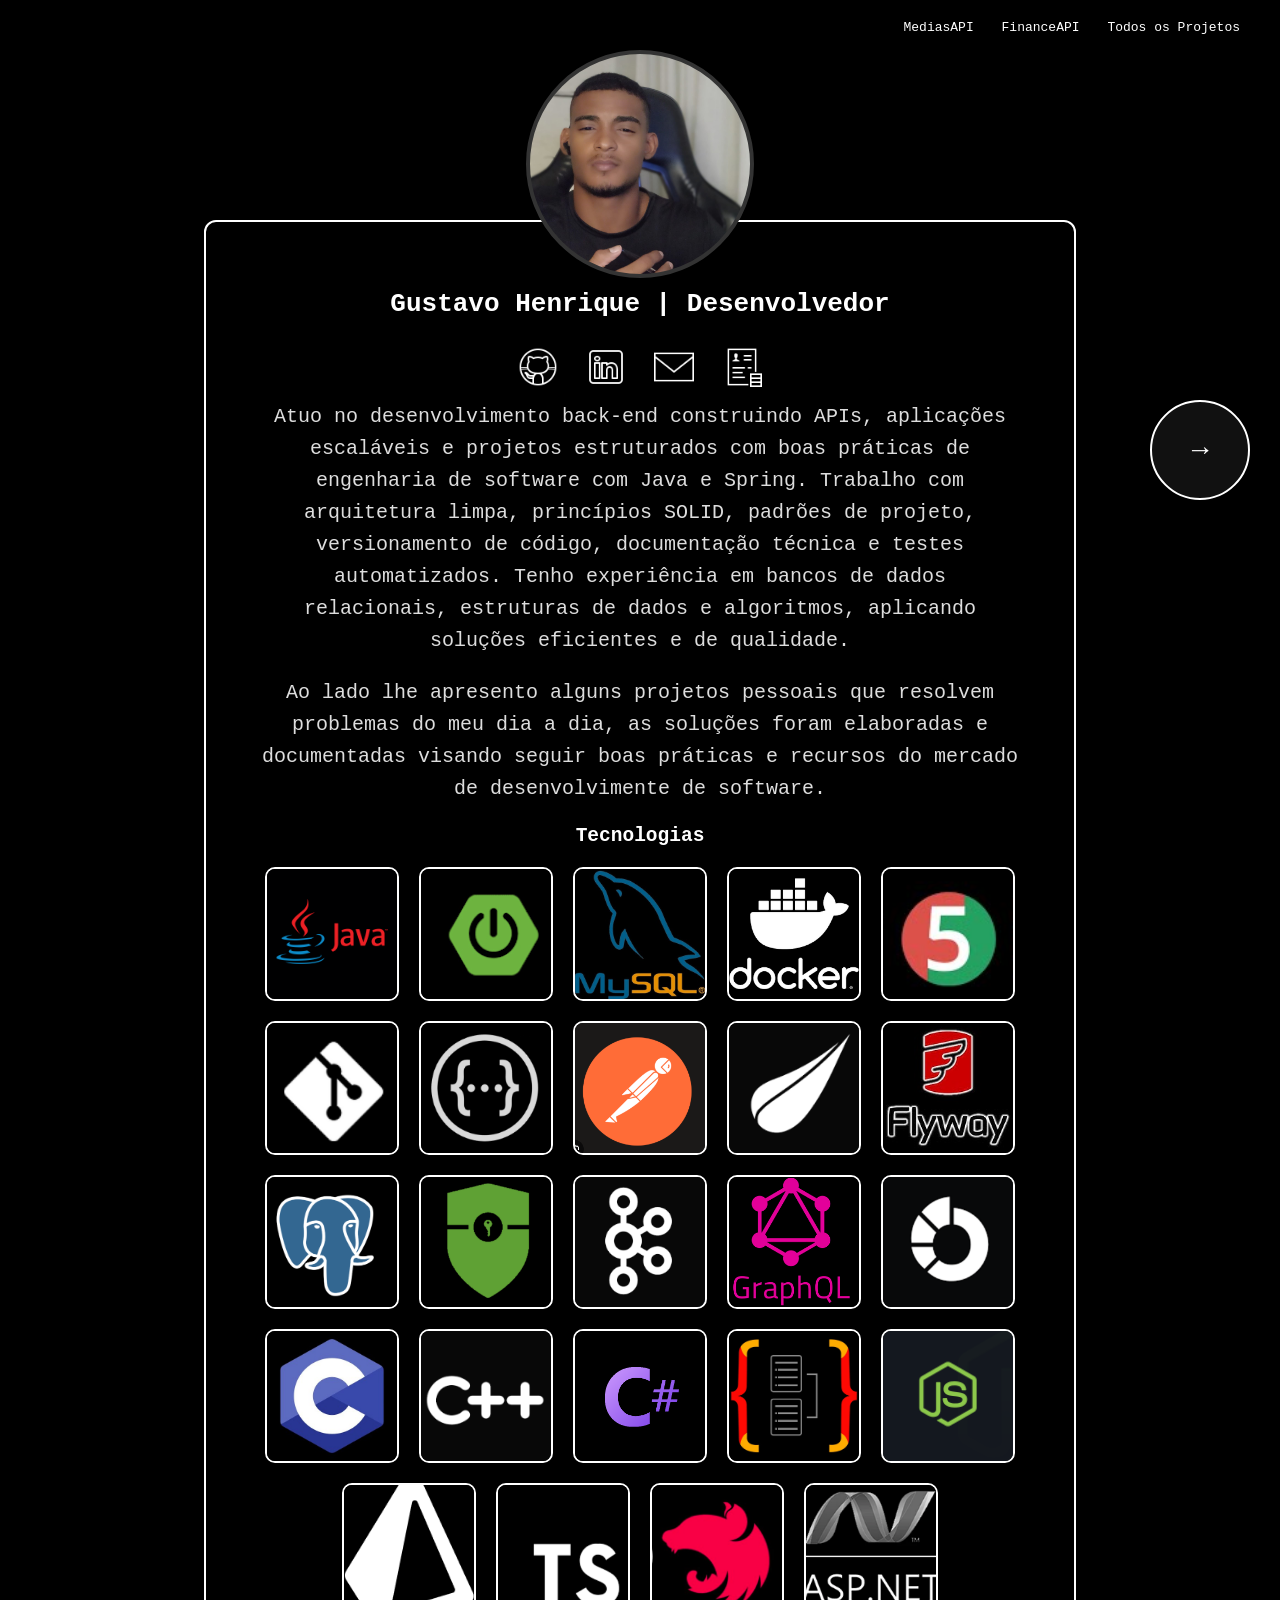
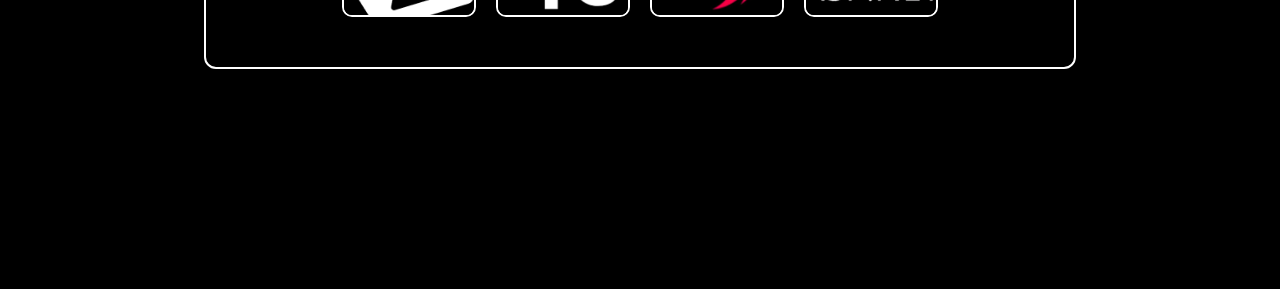
<file: index.html>
<!DOCTYPE html>
<html lang="pt-BR">
<head>
  <meta charset="UTF-8" />
  <title>Portfólio | Gustavo Henrique</title>
  <link rel="stylesheet" href="assets/css/style.css" />
</head>
<body class="tela-apresentacao">


  <nav class="top-nav">
    <a href="medias.html">MediasAPI</a>
    <a href="finance.html">FinanceAPI</a>
    <a href="outros.html">Todos os Projetos</a>
  </nav>

  <main class="hero">
    <div class="profile-pic"></div>
    <h1>Gustavo Henrique | Desenvolvedor</h1>
    

    <div class="socials">
      <a href="https://github.com/GustavoDaMassa"><img src="assets/images/icons/githubicon.png" alt="GitHub"></a>
      <a href="https://www.linkedin.com/in/gustavohpereiradev/"><img src="assets/images/icons/linkedinicon.png" alt="LinkedIn"></a>
      <a href="mailto:gustavo.pereira@discente.ufg.br"><img src="assets/images/icons/emailicon.png" alt="E-mail"></a>
      <a href="assets/images/CurriculoGustavoDev.pdf" download><img src="assets/images/icons/curriculoicon.png" alt="Curriculo"></a>
    </div>

<p class="tech-text">Atuo no desenvolvimento back-end construindo APIs, aplicações escaláveis e projetos estruturados com boas práticas de engenharia de software com Java e Spring. Trabalho com arquitetura limpa, princípios SOLID, padrões de projeto, versionamento de código, documentação técnica e testes automatizados. Tenho experiência em bancos de dados relacionais, estruturas de dados e algoritmos, aplicando soluções eficientes e de qualidade.</p>

<p class="tech-text">Ao lado lhe apresento alguns projetos pessoais que resolvem problemas do meu dia a dia, as soluções foram elaboradas e documentadas visando seguir boas práticas e recursos do mercado de desenvolvimente de software.</p>


  <h2>Tecnologias</h2>
  <div class="tech-stack">
    <div class="tech-item">
      <img src="assets/images/icons/java.png" alt="Java">
    </div>
    <div class="tech-item">
      <img src="assets/images/icons/springboot.png" alt="Spring">
    </div>
    <div class="tech-item">
      <img src="assets/images/icons/mysql.jpg" alt="Mysql">
    </div>
    <div class="tech-item">
      <img src="assets/images/icons/docker.png" alt="Docker">
    </div>
    <div class="tech-item">
      <img src="assets/images/icons/junit.png" alt="junit5">
    </div>
    <div class="tech-item">
      <img src="assets/images/icons/git.png" alt="Git">
    </div>
    <div class="tech-item">
      <img src="assets/images/icons/swagger.png" alt="swagger">
    </div>
    <div class="tech-item">
      <img src="assets/images/icons/postman.png" alt="Postman">
    </div>
    <div class="tech-item">
      <img src="assets/images/icons/thymeleaf.png" alt="thymeleaf">
    </div>
    <div class="tech-item">
      <img src="assets/images/icons/flyway.png" alt="flyway">
    </div>
    <div class="tech-item">
      <img src="assets/images/icons/postgres.png" alt="PostgreSQL">
    </div>
    <div class="tech-item">
      <img src="assets/images/icons/security.png" alt="Spring Security">
    </div>
    <div class="tech-item">
      <img src="assets/images/icons/kafka.png" alt="Kafka">
    </div>
    <div class="tech-item">
      <img src="assets/images/icons/graphql.png" alt="GraphQL">
    </div>
    <div class="tech-item">
      <img src="assets/images/icons/openfinance.png" alt="Open Finance">
    </div>
    <div class="tech-item">
      <img src="assets/images/icons/C.png" alt="C">
    </div>
    <div class="tech-item">
      <img src="assets/images/icons/C++.png" alt="C++">
    </div>
     <div class="tech-item">
      <img src="assets/images/icons/csharp.png" alt="C#">
    </div>
     <div class="tech-item">
      <img src="assets/images/icons/TypeORM.png" alt="TypeORM">
    </div>
     <div class="tech-item">
      <img src="assets/images/icons/node.png" alt="Node.js">
    </div>
    <div class="tech-item">
      <img src="assets/images/icons/prisma.png" alt="Prisma">
    </div>
      <div class="tech-item">
        <img src="assets/images/icons/typescript.png" alt="TypeScript">
      </div>
      <div class="tech-item">
        <img src="assets/images/icons/nestjs.png" alt="NestJS">
      </div>
      <div class="tech-item">
        <img src="assets/images/icons/aspnetcore.png" alt="ASP.NET core">
      </div>
      

  </div>
    <button class="nav-arrow right" onclick="location.href='medias.html'">→</button>
  </main>

  <script src="assets/js/main.js"></script>
</body>
</html>
</file>
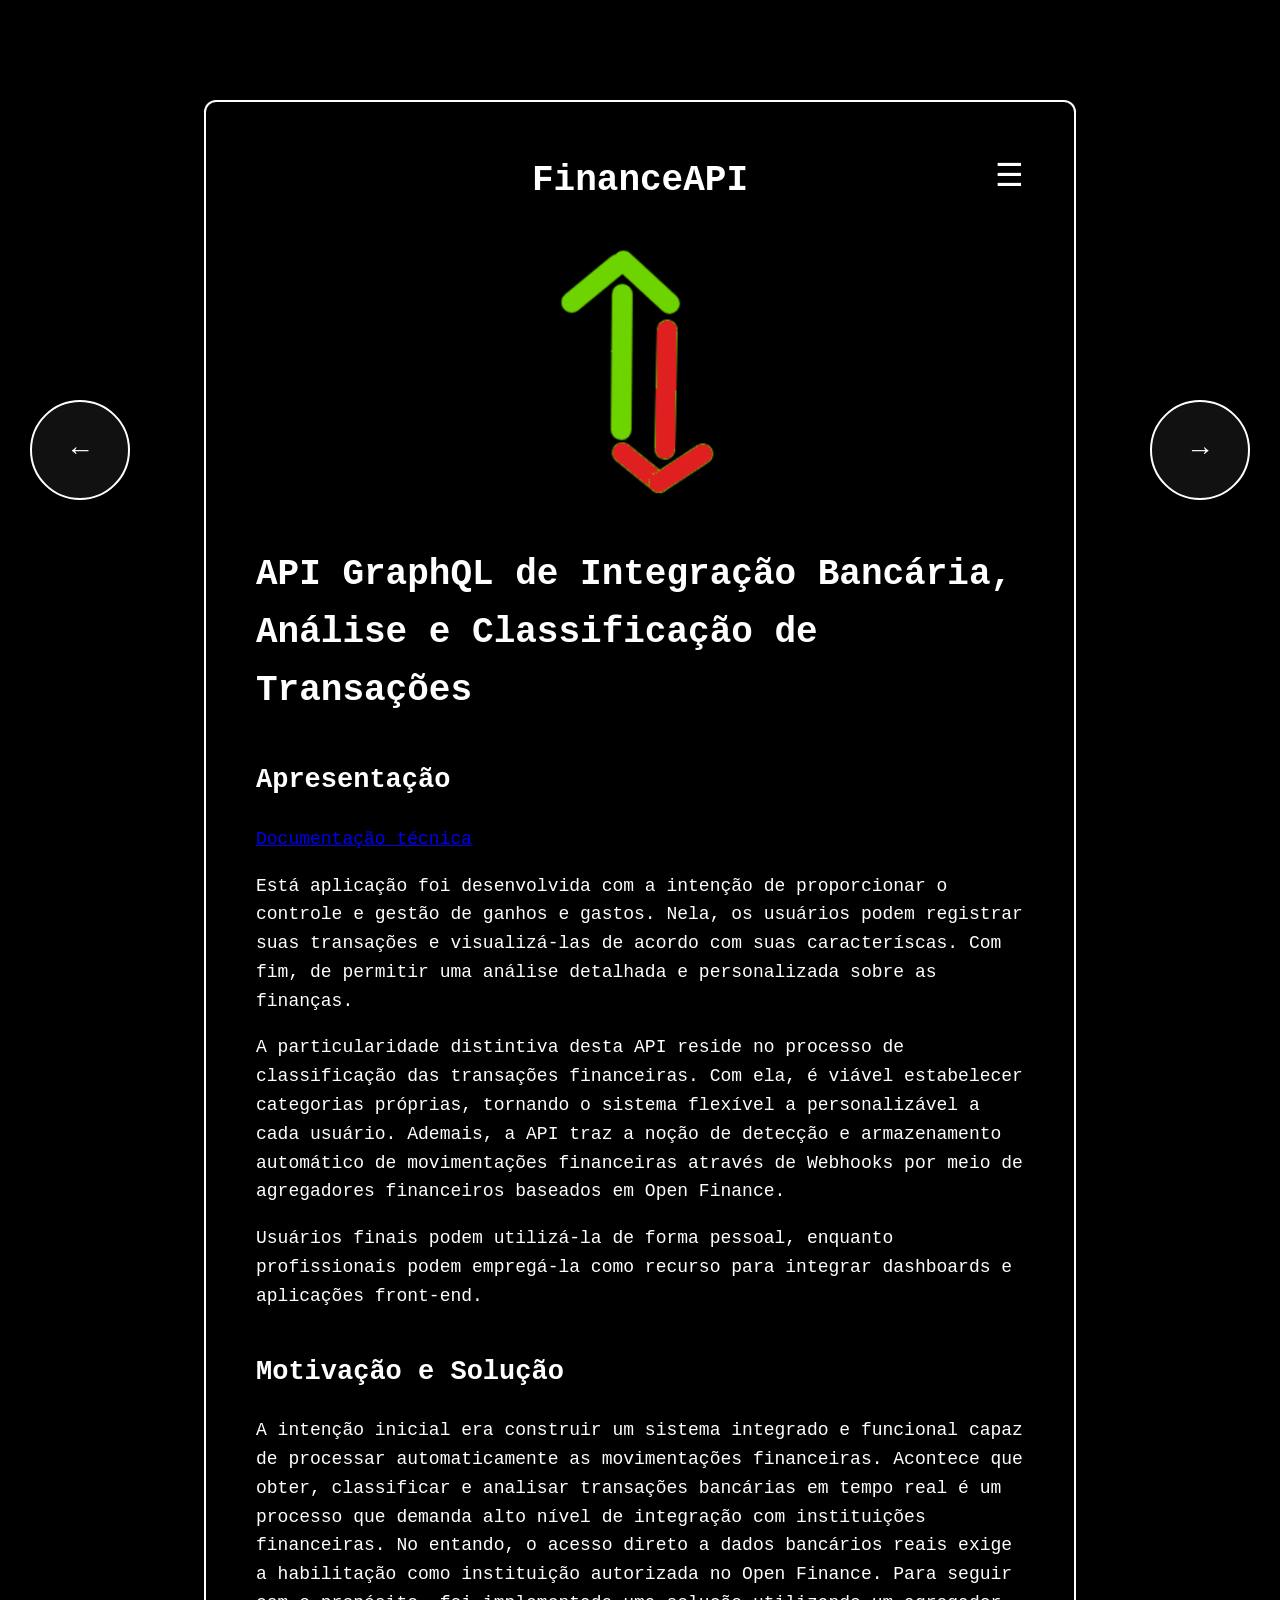
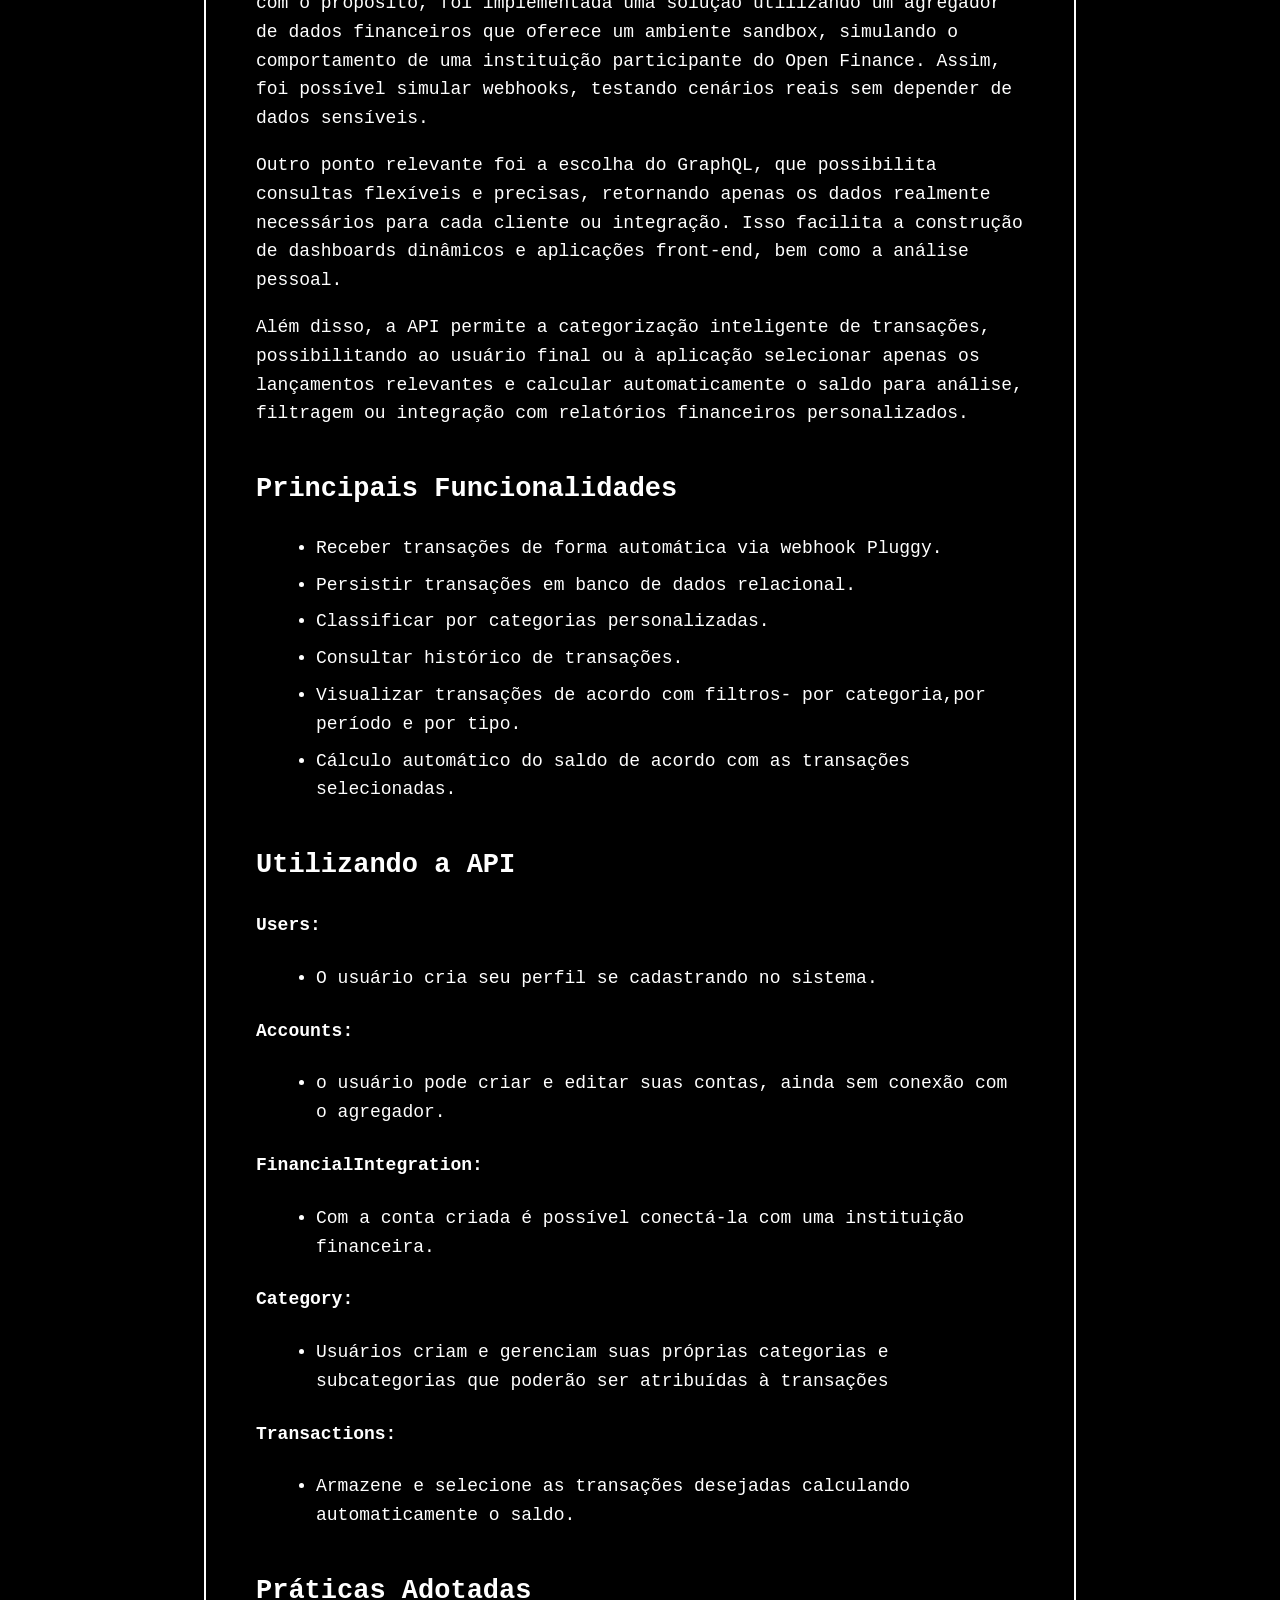
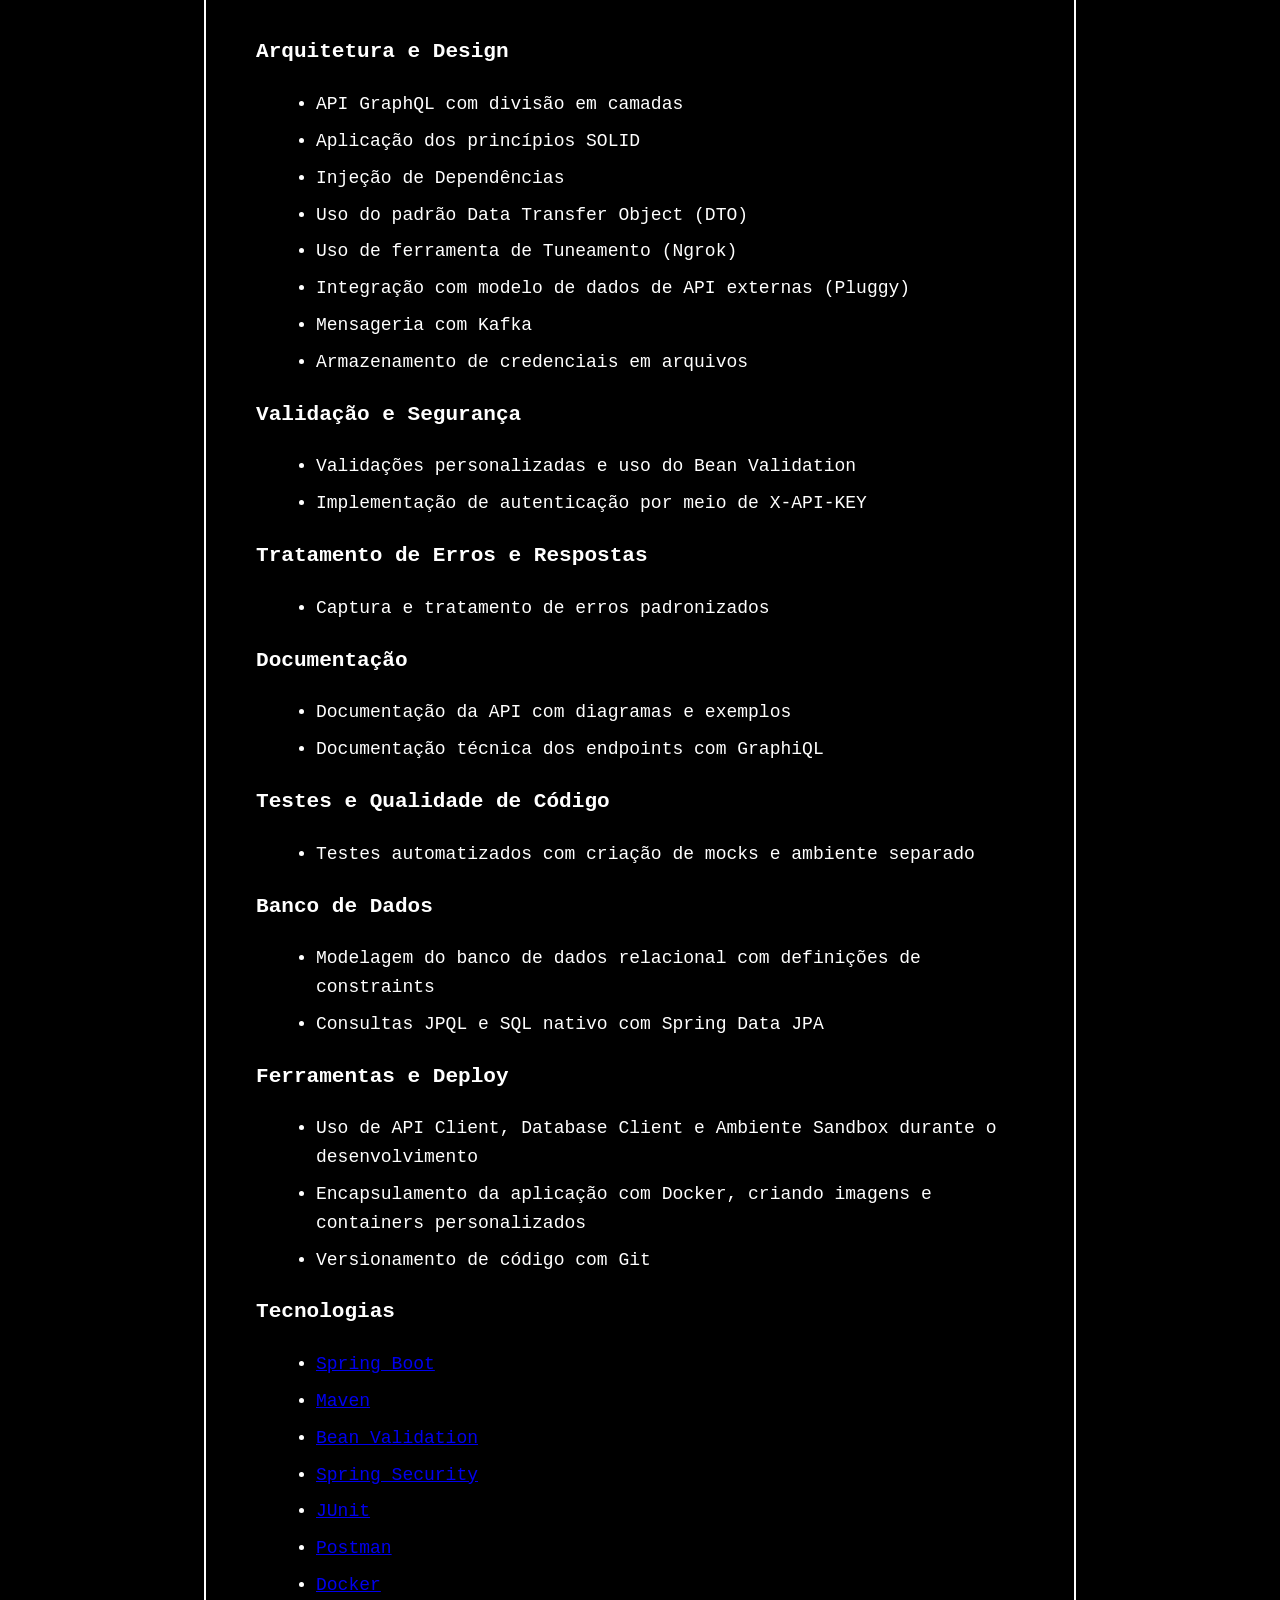
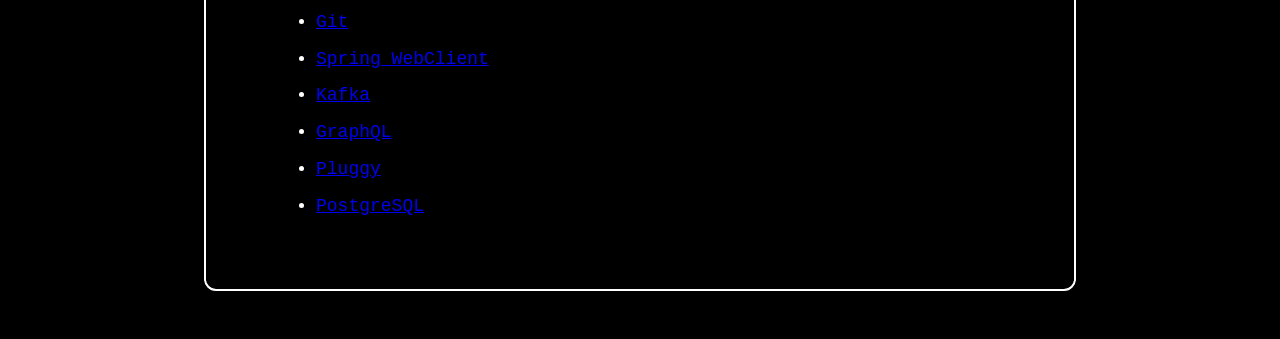
<file: finance.html>
<!DOCTYPE html>
<html lang="pt-BR">
<head>
  <meta charset="UTF-8" />
  <title>FinanceAPI | Gustavo Henrique</title>
  <link rel="stylesheet" href="assets/css/style.css" />
</head>
<body class="tela-finance">

  <button class="nav-arrow left" onclick="location.href='medias.html'">←</button>
  <button class="nav-arrow right" onclick="location.href='outros.html'">→</button>

  <main class="content">
    
    <div class="content-header">
      <span class="project-title">FinanceAPI</span>
      <div class="menu-toggle" onclick="toggleMenu()">☰</div>
    </div>

  <div class="side-menu">
    <ul>
      <li><a href="#apresentacao">Apresentação</a></li>
      <li><a href="#motivacao">Motivação e Solução</a></li>
      <li><a href="#funcionalidades">Principais Funcionalidades</a></li>
      <li><a href="#utilizando-api">Utilizando a API</a></li>
      <li><a href="#praticas">Práticas Adotadas</a></li>
    </ul>
  </div>

     <img src="assets/images/logofinance.png" alt="Logo FinanceAPI" class="project-logo"> 

 
    <!--
    <video class="video-placeholder" controls poster="assets/images/capafinance.png">
      <source src="assets/videos/demo.mp4" type="video/mp4">
      Seu navegador não suporta vídeo HTML5.
    </video>
    -->

      <h1>API GraphQL de Integração Bancária, Análise e Classificação de Transações</h1>
 <div id="apresentacao">
    <h2>Apresentação</h2>
   <p><a href="https://github.com/GustavoDaMassa/FinanceAPI" target="_blank">Documentação técnica</a></p>
    <p>Está aplicação foi desenvolvida com a intenção de proporcionar o controle e gestão de ganhos e gastos. Nela, os usuários podem registrar suas transações e visualizá-las de acordo com suas caracteríscas. Com fim, de permitir uma análise detalhada e personalizada sobre as finanças.</p>
    <p>A particularidade distintiva desta API reside no processo de classificação das transações financeiras. Com ela, é viável estabelecer categorias próprias, tornando o sistema flexível a personalizável a cada usuário. Ademais, a API traz a noção de detecção e armazenamento automático de movimentações financeiras através de Webhooks por meio de agregadores financeiros baseados em Open Finance.</p>
    <p>Usuários finais podem utilizá-la de forma pessoal, enquanto profissionais podem empregá-la como recurso para integrar dashboards e aplicações front-end.</p>
  </div>


  <div id="motivacao">
    <h2>Motivação e Solução</h2>
    <p>A intenção inicial era construir um sistema integrado e funcional capaz de processar automaticamente as movimentações financeiras. Acontece que obter, classificar e analisar transações bancárias em tempo real é um processo que demanda alto nível de integração com instituições financeiras. No entando, o acesso direto a dados bancários reais exige a habilitação como instituição autorizada no Open Finance. Para seguir com o propósito, foi implementada uma solução utilizando um agregador de dados financeiros que oferece um ambiente sandbox, simulando o comportamento de uma instituição participante do Open Finance. Assim, foi possível simular webhooks, testando cenários reais sem depender de dados sensíveis.</p>
    <p>Outro ponto relevante foi a escolha do GraphQL, que possibilita consultas flexíveis e precisas, retornando apenas os dados realmente necessários para cada cliente ou integração. Isso facilita a construção de dashboards dinâmicos e aplicações front-end, bem como a análise pessoal.</p>
    <p>Além disso, a API permite a categorização inteligente de transações, possibilitando ao usuário final ou à aplicação selecionar apenas os lançamentos relevantes e calcular automaticamente o saldo para análise, filtragem ou integração com relatórios financeiros personalizados.</p>
  </div>

  
  <div id="funcionalidades">
    <h2>Principais Funcionalidades</h2>
    <ul>
      <li>Receber transações de forma automática via webhook Pluggy.</li>
      <li>Persistir transações em banco de dados relacional.</li>
      <li>Classificar por categorias personalizadas.</li>
      <li>Consultar histórico de transações.</li>
      <li>Visualizar transações de acordo com filtros- por categoria,por período e por tipo.</li>
      <li>Cálculo automático do saldo de acordo com as transações selecionadas.</li>
    </ul>
  </div>

  
  <div id="utilizando-api">
    <h2>Utilizando a API</h2>
  
    <h4>Users:</h4>
    <ul>
      <li>O usuário cria seu perfil se cadastrando no sistema.</li>
    </ul>

    <h4>Accounts:</h4>
    <ul>
      <li>o usuário pode criar e editar suas contas, ainda sem conexão com o agregador.</li>
    </ul>

    <h4>FinancialIntegration:</h4>
    <ul>
      <li>Com a conta criada é possível conectá-la com uma instituição financeira.</li>
    </ul>

    <h4>Category:</h4>
    <ul>
      <li>Usuários criam e gerenciam suas próprias categorias e subcategorias que poderão ser atribuídas à transações</li>
    </ul>

    <h4>Transactions:</h4>
    <ul>
      <li>Armazene e selecione as transações desejadas calculando automaticamente o saldo.</li>
    </ul>

    </div>


<div id="praticas">
  <h2>Práticas Adotadas</h2>

  <h3>Arquitetura e Design</h3>
  <ul>
    <li>API GraphQL com divisão em camadas</li>
    <li>Aplicação dos princípios SOLID</li>
    <li>Injeção de Dependências</li>
    <li>Uso do padrão Data Transfer Object (DTO)</li>
    <li>Uso de ferramenta de Tuneamento (Ngrok)</li>
    <li>Integração com modelo de dados de API externas (Pluggy)</li>
    <li>Mensageria com Kafka</li>
    <li>Armazenamento de credenciais em arquivos</li>
  </ul>

  <h3>Validação e Segurança</h3>
  <ul>
    <li>Validações personalizadas e uso do Bean Validation</li>
    <li>Implementação de autenticação por meio de X-API-KEY</li>
  </ul>

  <h3>Tratamento de Erros e Respostas</h3>
  <ul>
    <li>Captura e tratamento de erros padronizados</li>
  </ul>

  <h3>Documentação</h3>
  <ul>
    <li>Documentação da API com diagramas e exemplos</li>
    <li>Documentação técnica dos endpoints com GraphiQL</li>
  </ul>

  <h3>Testes e Qualidade de Código</h3>
  <ul>
    <li>Testes automatizados com criação de mocks e ambiente separado</li>
  </ul>

  <h3>Banco de Dados</h3>
  <ul>
    <li>Modelagem do banco de dados relacional com definições de constraints</li>
    <li>Consultas JPQL e SQL nativo com Spring Data JPA</li>
  </ul>

  <h3>Ferramentas e Deploy</h3>
  <ul>
    <li>Uso de API Client, Database Client e Ambiente Sandbox durante o desenvolvimento</li>
    <li>Encapsulamento da aplicação com Docker, criando imagens e containers personalizados</li>
    <li>Versionamento de código com Git</li>
  </ul>

  <h3>Tecnologias</h3>
  <ul>
    <li><a href="https://spring.io/projects/spring-boot" target="_blank">Spring Boot</a></li>
    <li><a href="https://maven.apache.org/" target="_blank">Maven</a></li>
    <li><a href="https://beanvalidation.org/" target="_blank">Bean Validation</a></li>
    <li><a href="https://docs.spring.io/spring-security/reference/index.html" target="_blank">Spring Security</a></li>
    <li><a href="https://junit.org/junit5/" target="_blank">JUnit</a></li>
    <li><a href="https://postman.com/" target="_blank">Postman</a></li>
    <li><a href="https://www.docker.com/products/docker-hub/" target="_blank">Docker</a></li>
    <li><a href="https://git-scm.com/" target="_blank">Git</a></li>
    <li><a href="https://docs.spring.io/spring-framework/reference/web/webflux-webclient.html" target="_blank">Spring WebClient</a></li>
    <li><a href="https://kafka.apache.org/" target="_blank">Kafka</a></li>
    <li><a href="https://graphql.org/" target="_blank">GraphQL</a></li>
    <li><a href="https://www.pluggy.ai/" target="_blank">Pluggy</a></li>
    <li><a href="https://www.postgresql.org/" target="_blank">PostgreSQL</a></li>
  </ul>
</div>
  </main>

  <script src="assets/js/main.js"></script>
</body>
</html>
</file>
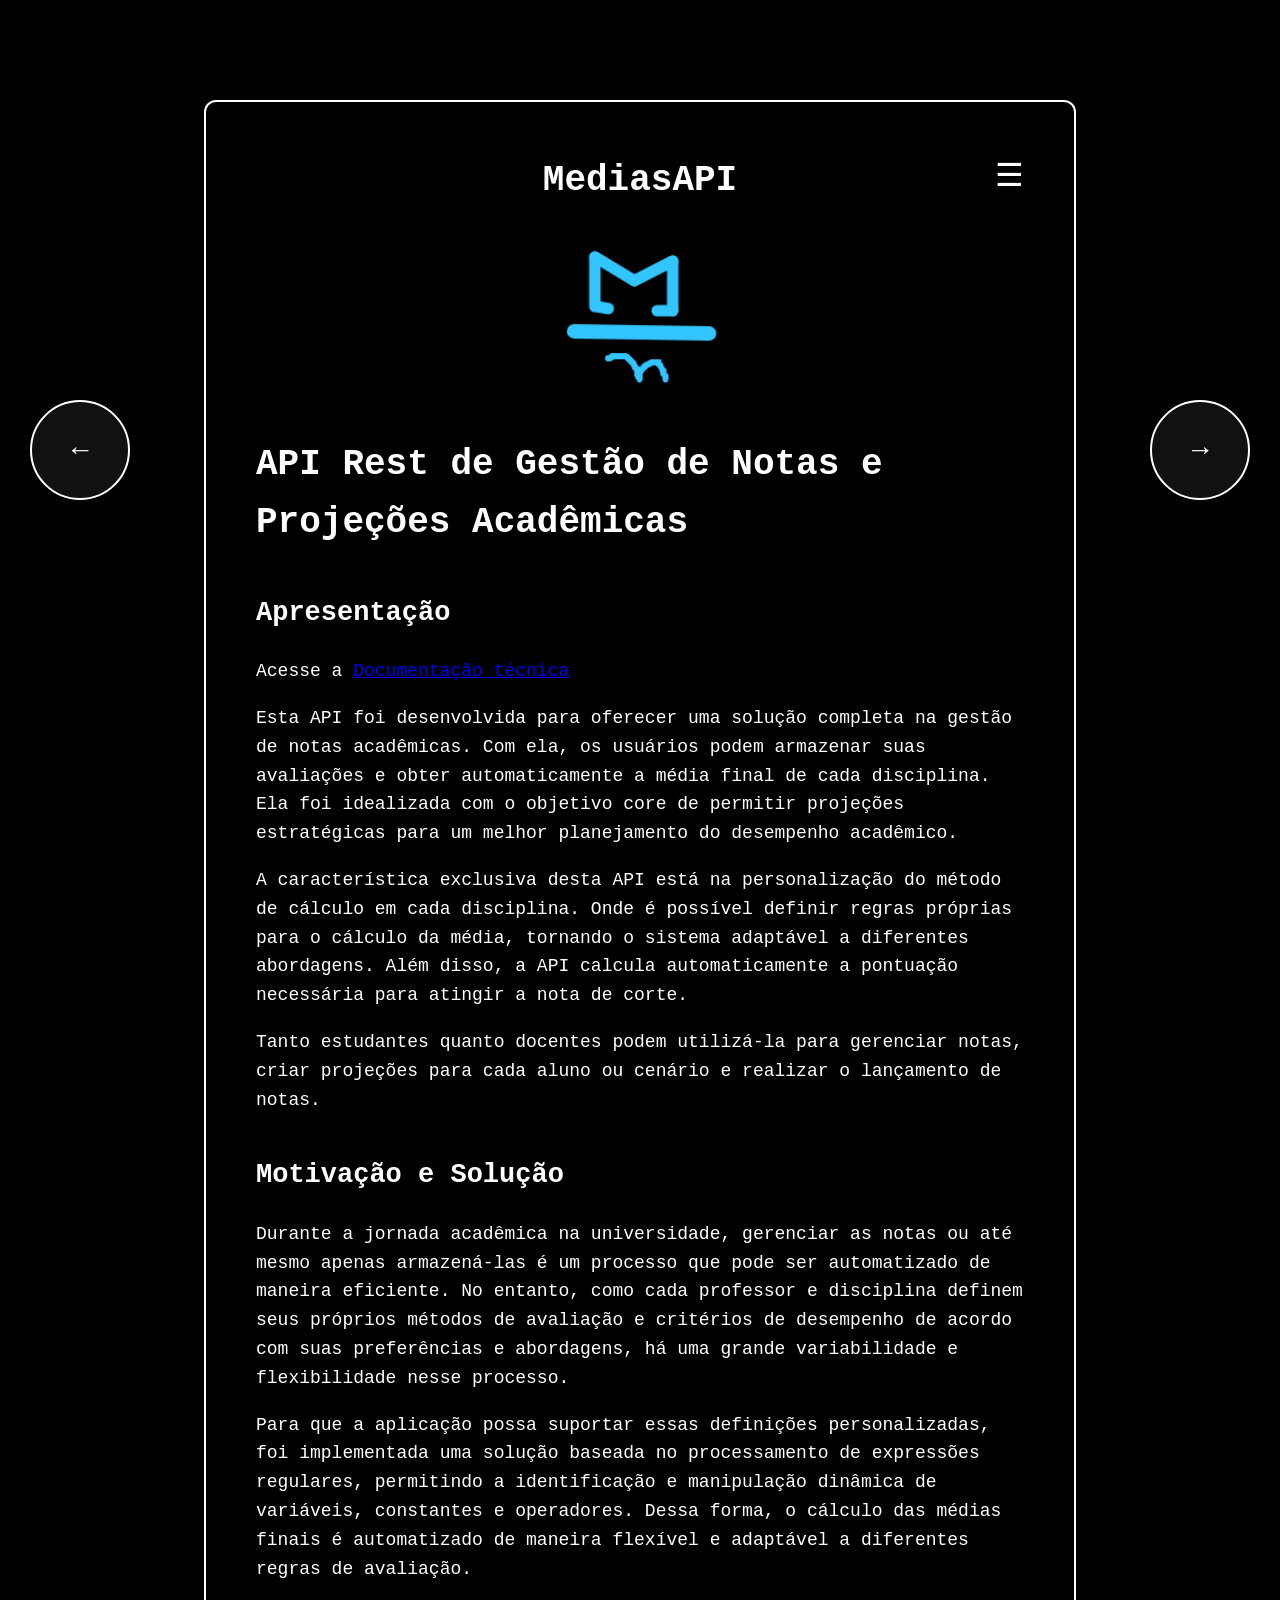
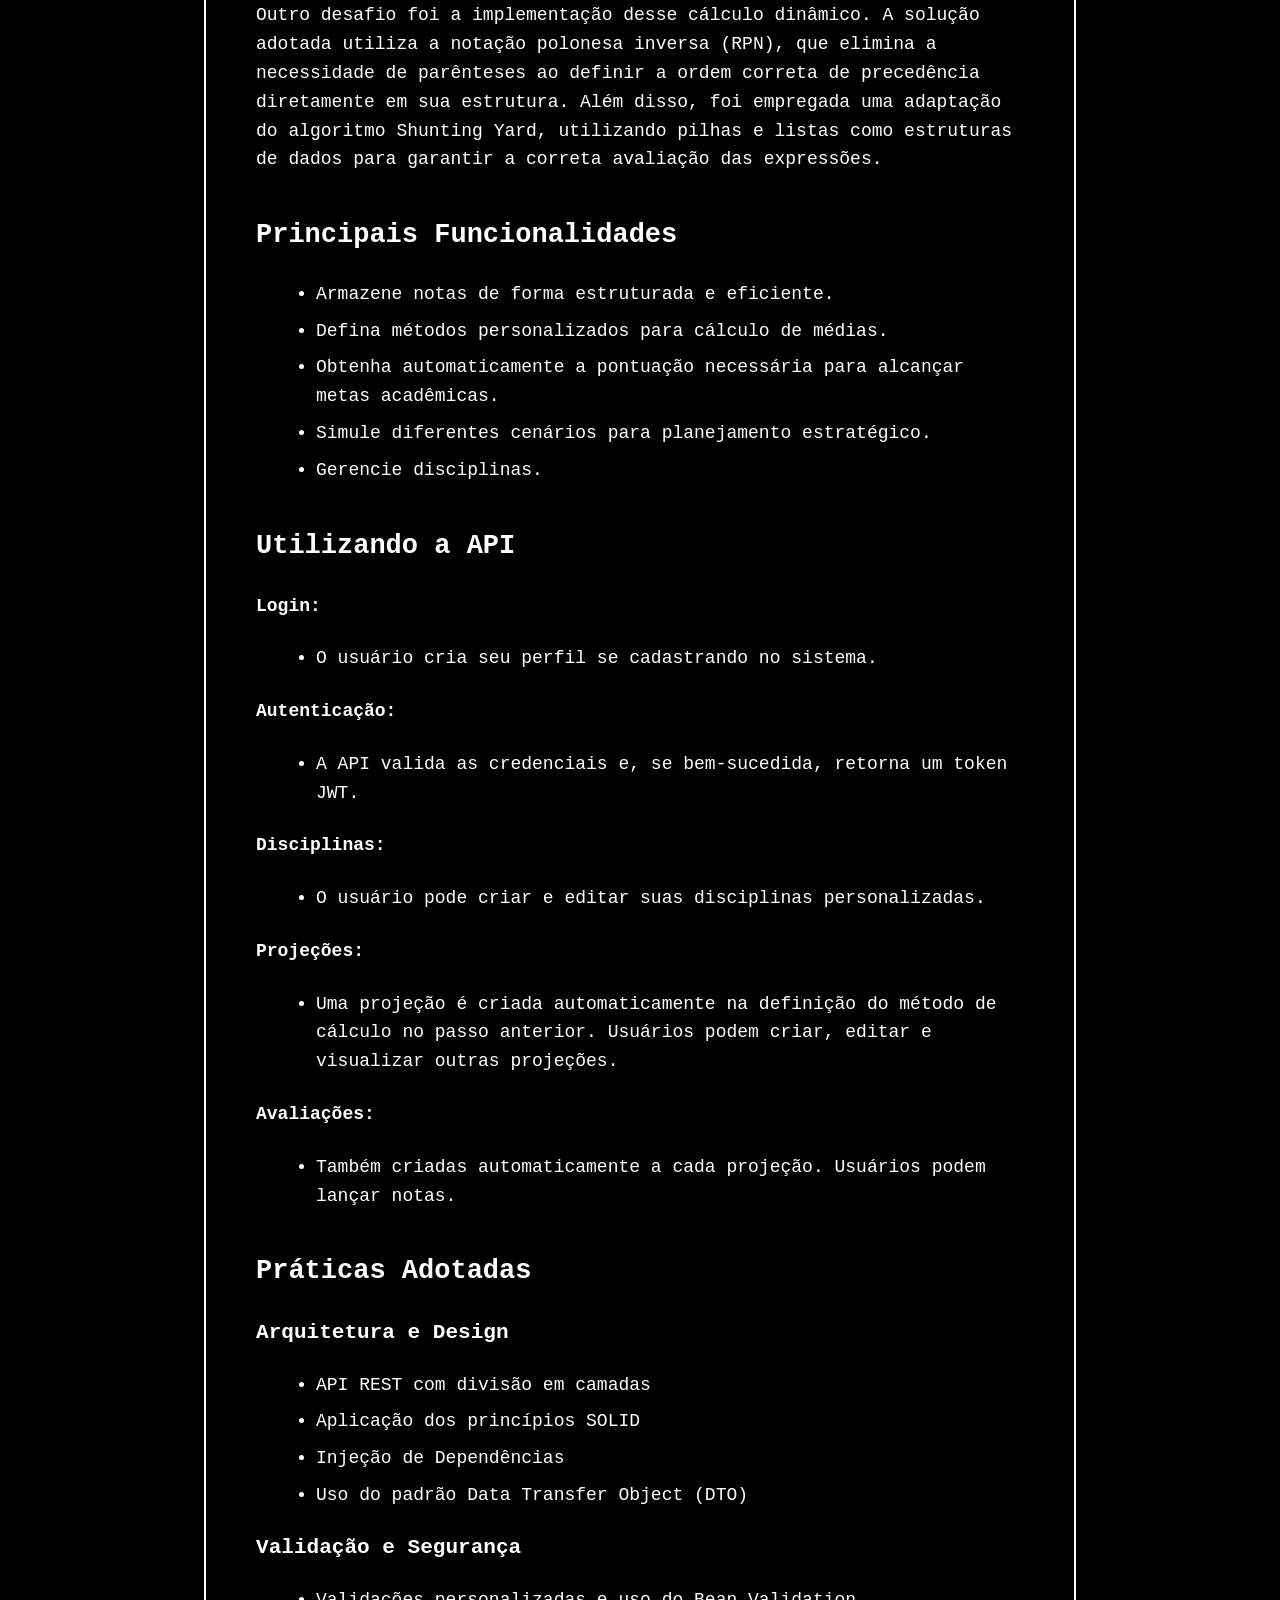
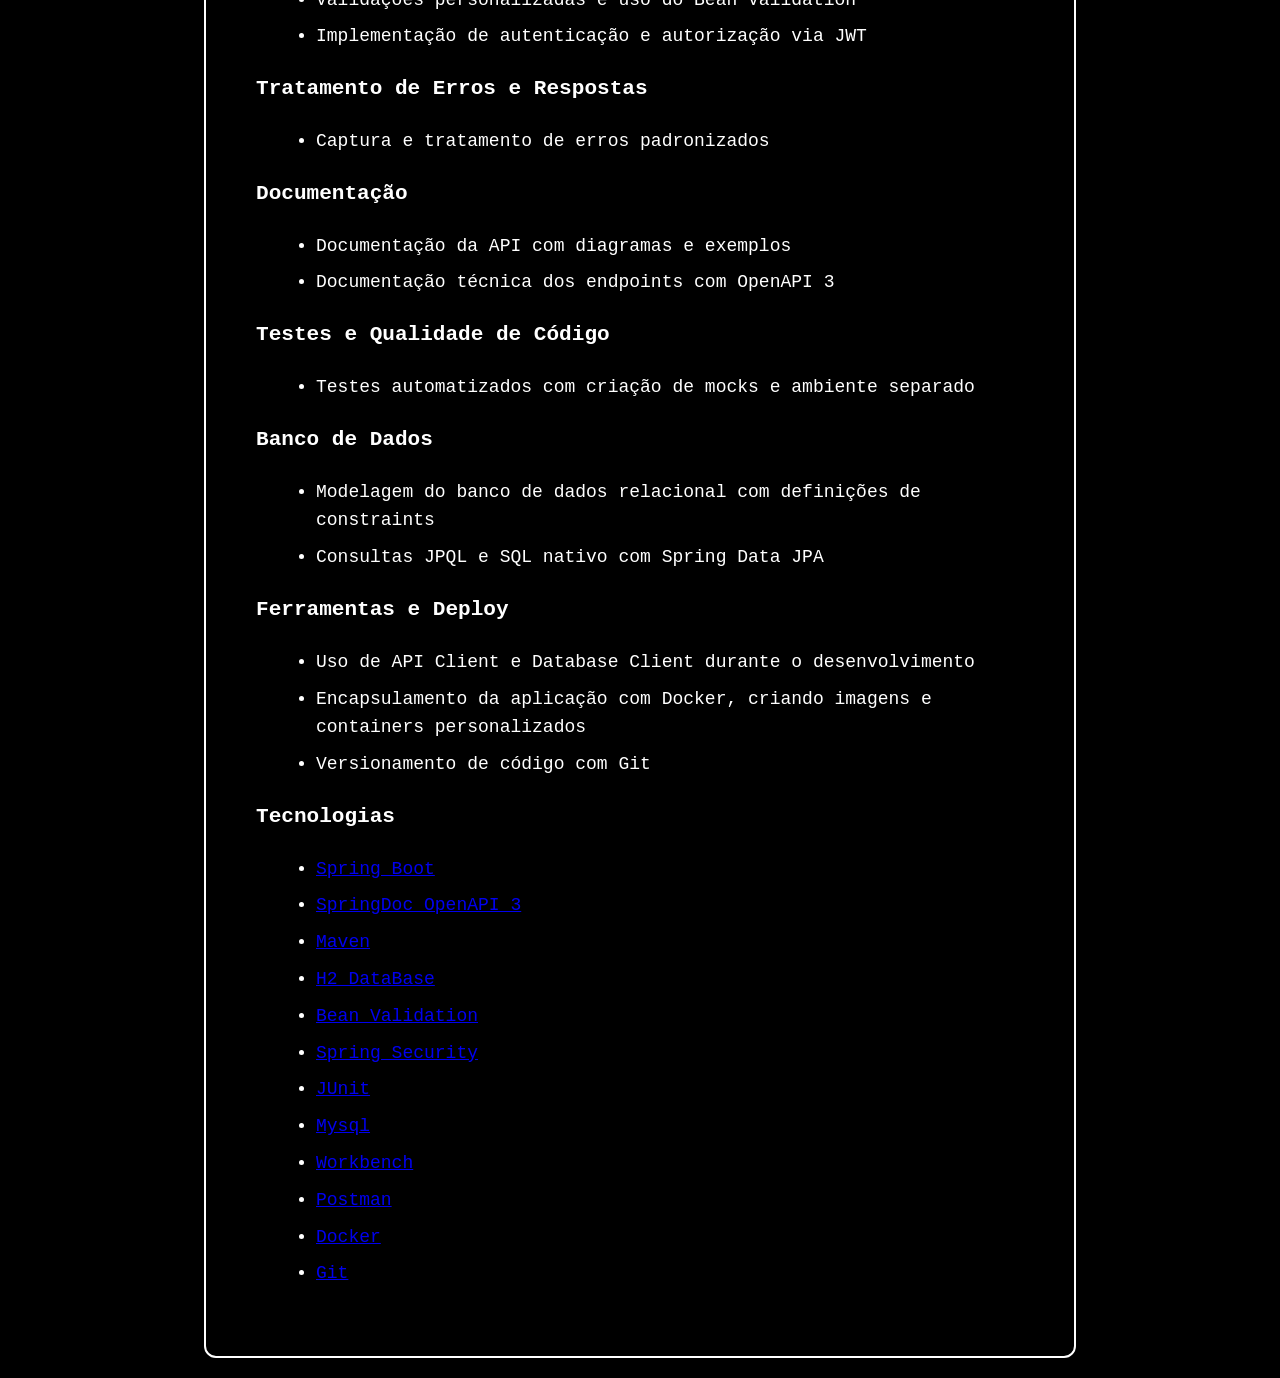
<file: medias.html>
<!DOCTYPE html>
<html lang="pt-BR">
<head>
  <meta charset="UTF-8" />
  <title>MediasAPI | Gustavo Henrique</title>
  <link rel="stylesheet" href="assets/css/style.css" />
</head>
<body class="tela-medias">

  <button class="nav-arrow left" onclick="location.href='index.html'">←</button>
  <button class="nav-arrow right" onclick="location.href='finance.html'">→</button>

  <main class="content">
  
    <div class="content-header">
      <span class="project-title">MediasAPI</span>
      <div class="menu-toggle" onclick="toggleMenu()">☰</div>
    </div>

     <div class="side-menu">
    <ul>
      <li><a href="#apresentacao">Apresentação</a></li>
      <li><a href="#motivacao">Motivação e Solução</a></li>
      <li><a href="#funcionalidades">Principais Funcionalidades</a></li>
      <li><a href="#utilizando-api">Utilizando a API</a></li>
      <li><a href="#praticas">Práticas Adotadas</a></li>
    </ul>
  </div>

    <img src="assets/images/logomedias.png" alt="Logo MediasAPI" class="project-logo">  

    <!-- 
    <video class="video-placeholder" controls poster="assets/images/capamedias.png">
      <source src="assets/videos/demo.mp4" type="video/mp4">
      Seu navegador não suporta vídeo HTML5.
    </video>
    -->

    <h1>API Rest de Gestão de Notas e Projeções Acadêmicas</h1>
 <div id="apresentacao">
    <h2>Apresentação</h2>
   <p>Acesse a <a href="https://github.com/GustavoDaMassa/MediasAPI" target="_blank">Documentação técnica</a></p>
    <p>Esta API foi desenvolvida para oferecer uma solução completa na gestão de notas acadêmicas. Com ela, os usuários podem armazenar suas avaliações e obter automaticamente a média final de cada disciplina. Ela foi idealizada com o objetivo core de permitir projeções estratégicas para um melhor planejamento do desempenho acadêmico.</p>
    <p>A característica exclusiva desta API está na personalização do método de cálculo em cada disciplina. Onde é possível definir regras próprias para o cálculo da média, tornando o sistema adaptável a diferentes abordagens. Além disso, a API calcula automaticamente a pontuação necessária para atingir a nota de corte.</p>
    <p>Tanto estudantes quanto docentes podem utilizá-la para gerenciar notas, criar projeções para cada aluno ou cenário e realizar o lançamento de notas.</p>
  </div>

 
  <div id="motivacao">
    <h2>Motivação e Solução</h2>
    <p>Durante a jornada acadêmica na universidade, gerenciar as notas ou até mesmo apenas armazená-las é um processo que pode ser automatizado de maneira eficiente. No entanto, como cada professor e disciplina definem seus próprios métodos de avaliação e critérios de desempenho de acordo com suas preferências e abordagens, há uma grande variabilidade e flexibilidade nesse processo.</p>
    <p>Para que a aplicação possa suportar essas definições personalizadas, foi implementada uma solução baseada no processamento de expressões regulares, permitindo a identificação e manipulação dinâmica de variáveis, constantes e operadores. Dessa forma, o cálculo das médias finais é automatizado de maneira flexível e adaptável a diferentes regras de avaliação.</p>
    <p>Outro desafio foi a implementação desse cálculo dinâmico. A solução adotada utiliza a notação polonesa inversa (RPN), que elimina a necessidade de parênteses ao definir a ordem correta de precedência diretamente em sua estrutura. Além disso, foi empregada uma adaptação do algoritmo Shunting Yard, utilizando pilhas e listas como estruturas de dados para garantir a correta avaliação das expressões.</p>
  </div>

  
  <div id="funcionalidades">
    <h2>Principais Funcionalidades</h2>
    <ul>
      <li>Armazene notas de forma estruturada e eficiente.</li>
      <li>Defina métodos personalizados para cálculo de médias.</li>
      <li>Obtenha automaticamente a pontuação necessária para alcançar metas acadêmicas.</li>
      <li>Simule diferentes cenários para planejamento estratégico.</li>
      <li>Gerencie disciplinas.</li>
    </ul>
  </div>

  
  <div id="utilizando-api">
    <h2>Utilizando a API</h2>
    
    <h4>Login:</h4>
    <ul>
      <li>O usuário cria seu perfil se cadastrando no sistema.</li>
    </ul>

    <h4>Autenticação:</h4>
    <ul>
      <li>A API valida as credenciais e, se bem-sucedida, retorna um token JWT.</li>
    </ul>

    <h4>Disciplinas:</h4>
    <ul>
      <li>O usuário pode criar e editar suas disciplinas personalizadas.</li>
    </ul>

    <h4>Projeções:</h4>
    <ul>
      <li>Uma projeção é criada automaticamente na definição do método de cálculo no passo anterior. Usuários podem criar, editar e visualizar outras projeções.</li>
    </ul>

    <h4>Avaliações:</h4>
    <ul>
      <li>Também criadas automaticamente a cada projeção. Usuários podem lançar notas.</li>
    </ul>

    </div>

 
  <div id="praticas">
    <h2>Práticas Adotadas</h2>
    <h3>Arquitetura e Design</h3>
    <ul>
      <li>API REST com divisão em camadas</li>
      <li>Aplicação dos princípios SOLID</li>
      <li>Injeção de Dependências</li>
      <li>Uso do padrão Data Transfer Object (DTO)</li>
    </ul>

    <h3>Validação e Segurança</h3>
    <ul>
      <li>Validações personalizadas e uso do Bean Validation</li>
      <li>Implementação de autenticação e autorização via JWT</li>
    </ul>

    <h3>Tratamento de Erros e Respostas</h3>
    <ul>
      <li>Captura e tratamento de erros padronizados</li>
    </ul>

    <h3>Documentação</h3>
    <ul>
      <li>Documentação da API com diagramas e exemplos</li>
      <li>Documentação técnica dos endpoints com OpenAPI 3</li>
    </ul>

    <h3>Testes e Qualidade de Código</h3>
    <ul>
      <li>Testes automatizados com criação de mocks e ambiente separado</li>
    </ul>

    <h3>Banco de Dados</h3>
    <ul>
      <li>Modelagem do banco de dados relacional com definições de constraints</li>
      <li>Consultas JPQL e SQL nativo com Spring Data JPA</li>
    </ul>

    <h3>Ferramentas e Deploy</h3>
    <ul>
      <li>Uso de API Client e Database Client durante o desenvolvimento</li>
      <li>Encapsulamento da aplicação com Docker, criando imagens e containers personalizados</li>
      <li>Versionamento de código com Git</li>
    </ul>

    <h3>Tecnologias</h3>
    <ul>
      <li><a href="https://spring.io/projects/spring-boot" target="_blank">Spring Boot</a></li>
      <li><a href="https://springdoc.org/v2/#spring-webflux-support" target="_blank">SpringDoc OpenAPI 3</a></li>
      <li><a href="https://maven.apache.org/" target="_blank">Maven</a></li>
      <li><a href="https://www.h2database.com/html/main.html" target="_blank">H2 DataBase</a></li>
      <li><a href="https://beanvalidation.org/" target="_blank">Bean Validation</a></li>
      <li><a href="https://docs.spring.io/spring-security/reference/index.html" target="_blank">Spring Security</a></li>
      <li><a href="https://junit.org/junit5/" target="_blank">JUnit</a></li>
      <li><a href="https://dev.mysql.com/downloads/" target="_blank">Mysql</a></li>
      <li><a href="https://www.mysql.com/products/workbench/" target="_blank">Workbench</a></li>
      <li><a href="https://postman.com/" target="_blank">Postman</a></li>
      <li><a href="https://www.docker.com/products/docker-hub/" target="_blank">Docker</a></li>
      <li><a href="https://git-scm.com/" target="_blank">Git</a></li>
    </ul>
  </div>
  </main>

</body>
</html>

  </main>

  <script src="assets/js/main.js"></script>
</body>
</html>
</file>
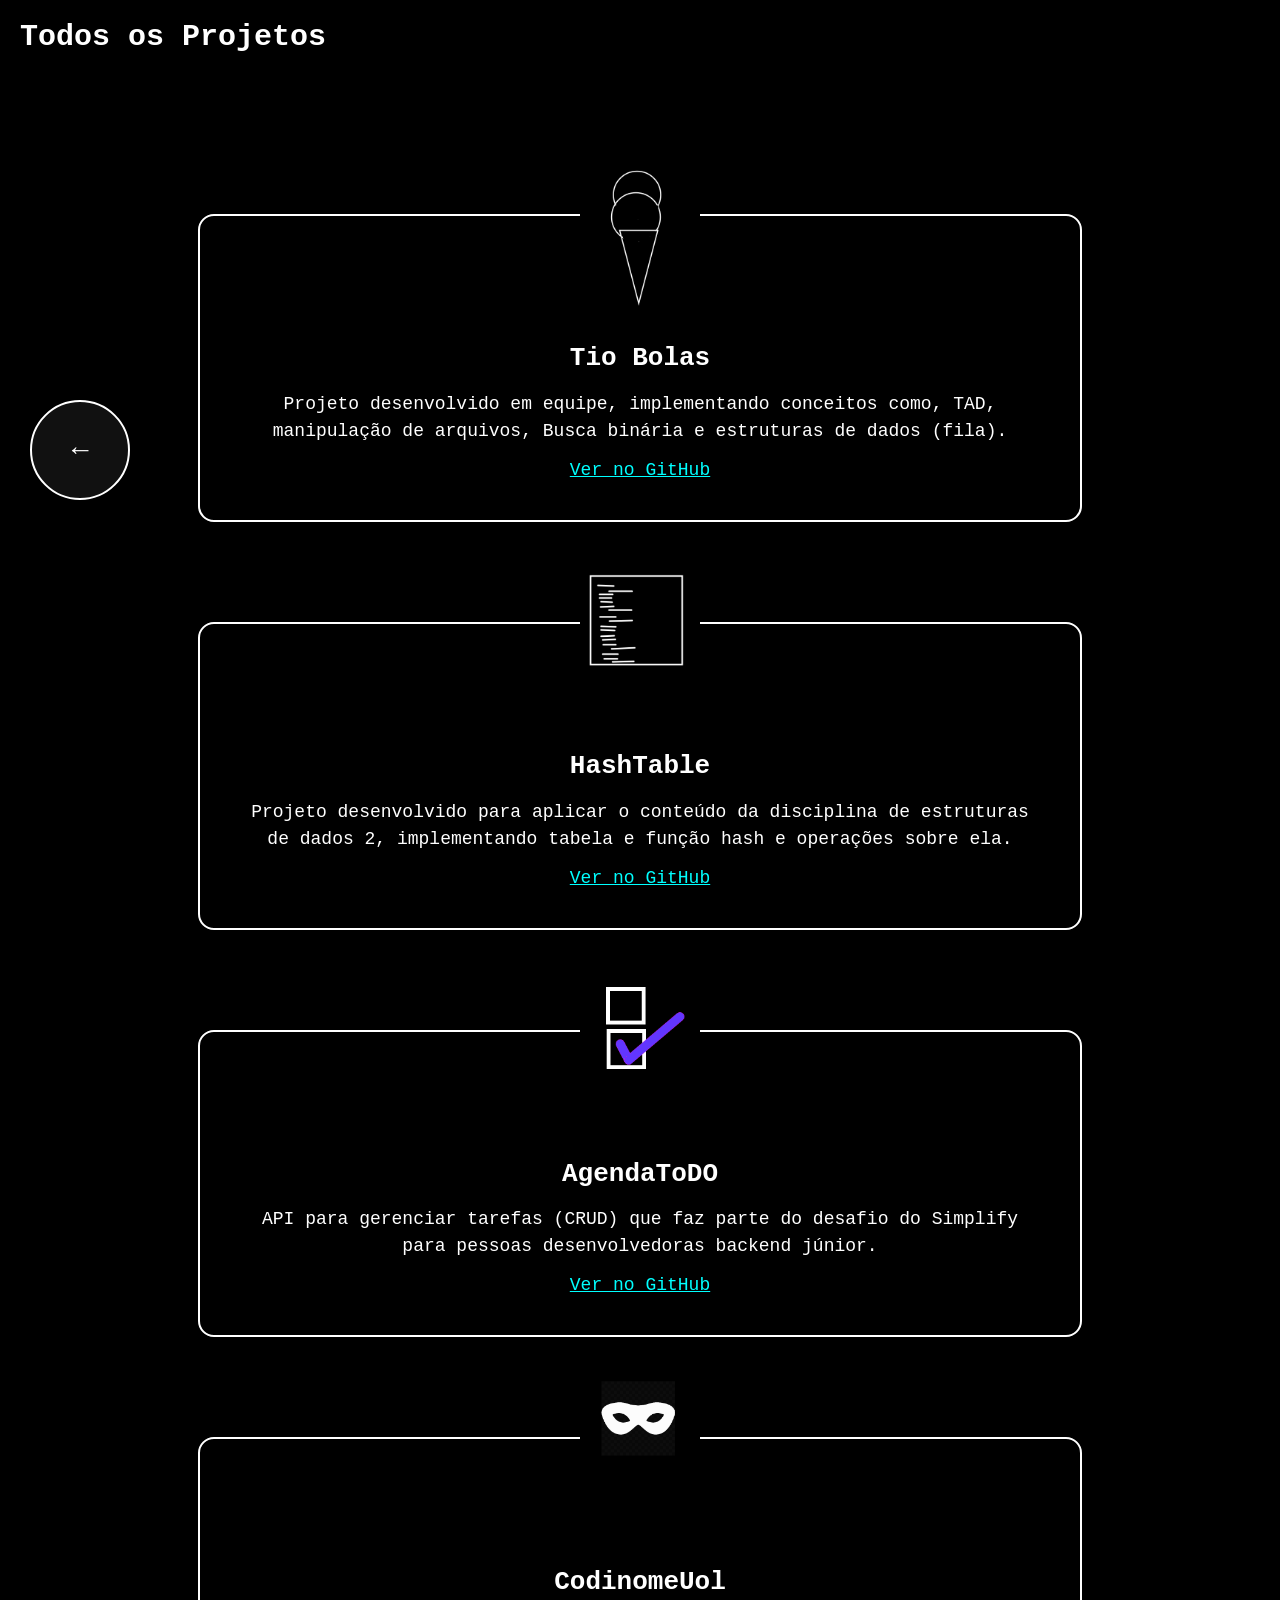
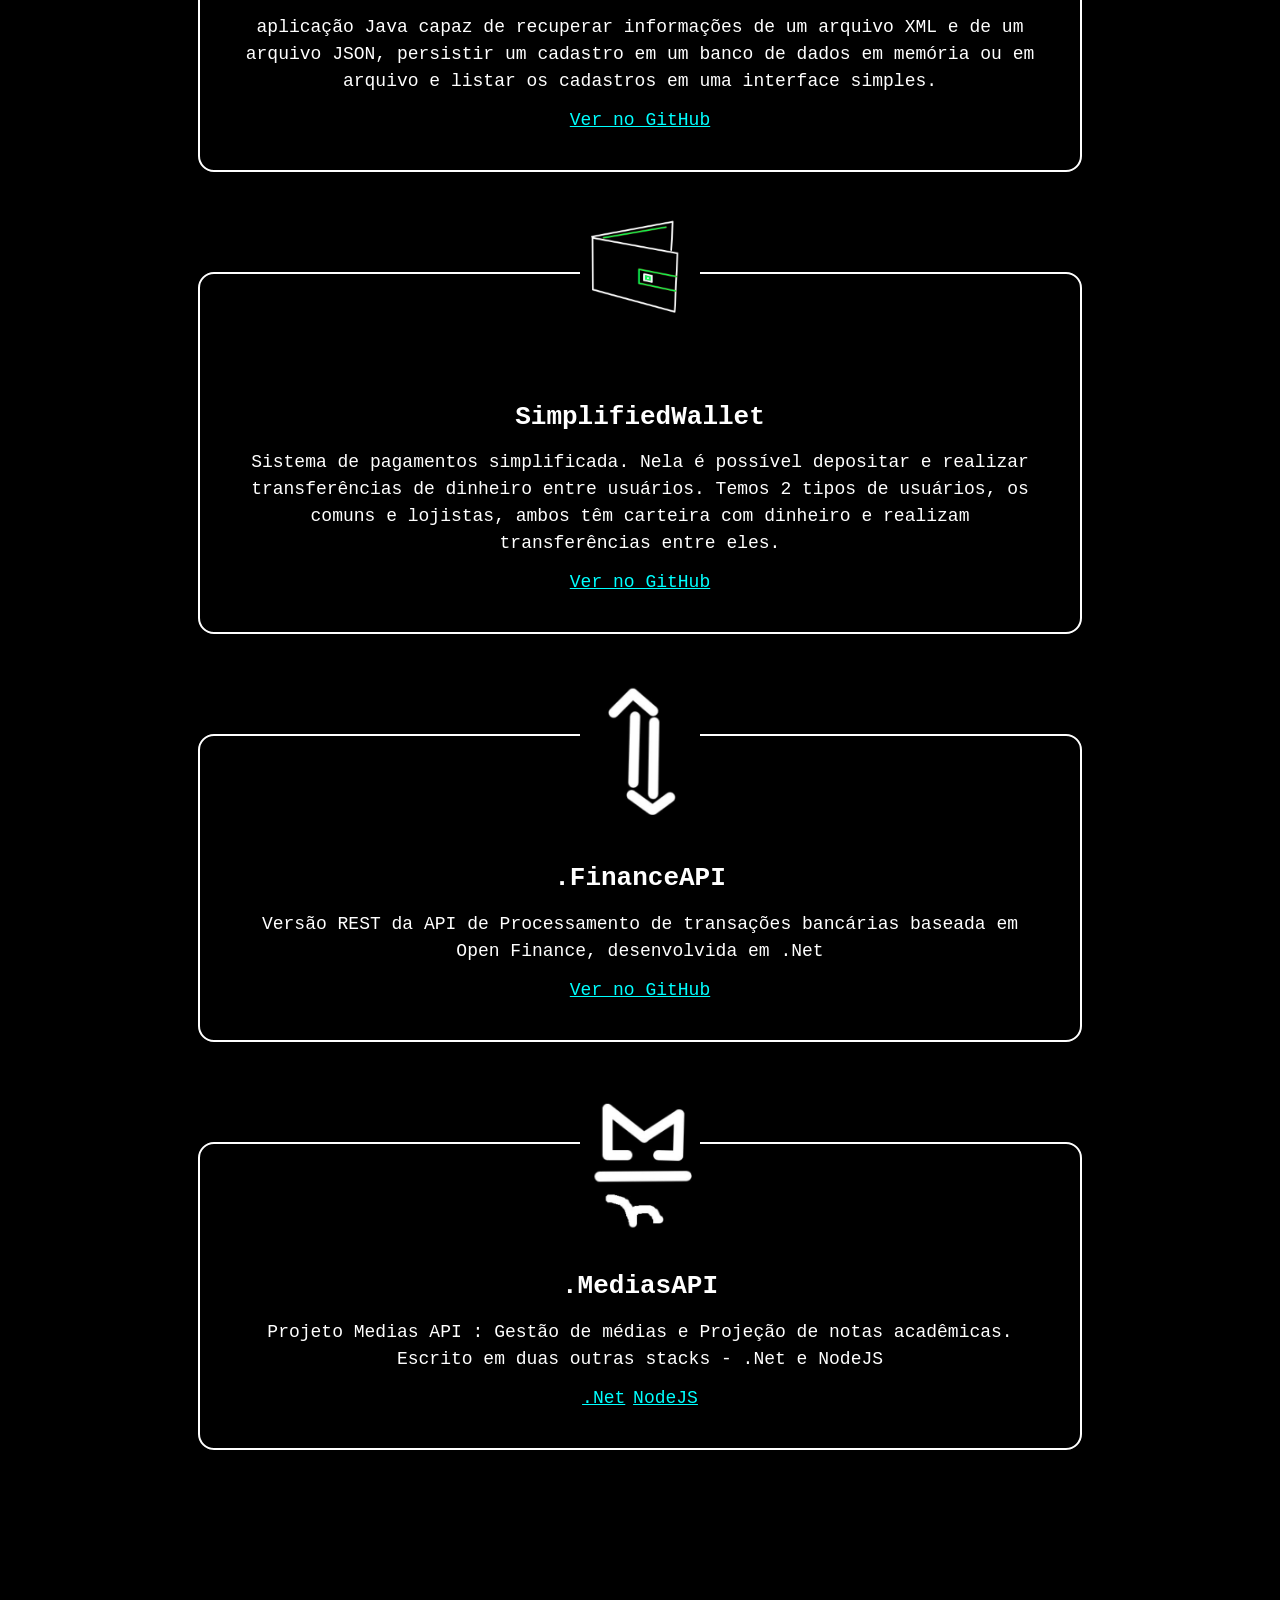
<file: outros.html>
<!DOCTYPE html>
<html lang="pt-BR">
<head>
  <meta charset="UTF-8" />
  <title>Outros Projetos | Gustavo Henrique</title>
  <link rel="stylesheet" href="assets/css/style.css" />
</head>
<body class="tela-outros">
  <div class="outros-header">
    <span>Todos os Projetos</span>
  </div>

  <button class="nav-arrow left" onclick="location.href='finance.html'">←</button>

  <main class="cards">
    <div class="project-card">
      <img src="assets/images/tiobolascard.png" alt="Projeto 1">
      <div>
        <h1>Tio Bolas</h1>
        <p>Projeto desenvolvido em equipe, implementando conceitos como, TAD, manipulação de arquivos, Busca binária e estruturas de dados (fila).</p>
        <a href="https://github.com/GustavoDaMassa/TioBolas" target="_blank">Ver no GitHub</a>
      </div>
    </div>

    <div class="project-card">
      <img src="assets/images/hashtablecard.png" alt="Projeto 2">
      <div>
        <h1>HashTable</h1>
        <p>Projeto desenvolvido para aplicar o conteúdo da disciplina de estruturas de dados 2, implementando tabela e função hash e operações sobre ela.</p>
        <a href="https://github.com/GustavoDaMassa/HashTable" target="_blank">Ver no GitHub</a>
      </div>
    </div>
    <div class="project-card">
      <img src="assets/images/agendacard.png" alt="Projeto 2">
      <div>
        <h1>AgendaToDO</h1>
        <p>API para gerenciar tarefas (CRUD) que faz parte do desafio do Simplify para pessoas desenvolvedoras backend júnior.</p>
        <a href="https://github.com/GustavoDaMassa/AgendaToDo" target="_blank">Ver no GitHub</a>
      </div>
    </div>
    <div class="project-card">
      <img src="assets/images/codinomecard.png" alt="Projeto 2">
      <div>
        <h1>CodinomeUol</h1>
        <p>aplicação Java capaz de recuperar informações de um arquivo XML e de um arquivo JSON, persistir um cadastro em um banco de dados em memória ou em arquivo e listar os cadastros em uma interface simples.</p>
        <a href="https://github.com/GustavoDaMassa/CodinomeUol" target="_blank">Ver no GitHub</a>
      </div>
    </div>
     <div class="project-card">
      <img src="assets/images/simplifiedwallet.png" alt="Projeto 2">
      <div>
        <h1>SimplifiedWallet</h1>
        <p>Sistema de pagamentos simplificada. Nela é possível depositar e realizar transferências de dinheiro entre usuários. Temos 2 tipos de usuários, os comuns e lojistas, ambos têm carteira com dinheiro e realizam transferências entre eles.</p>
        <a href="https://github.com/GustavoDaMassa/SimplifiedWallet" target="_blank">Ver no GitHub</a>
      </div>
    </div>
    <div class="project-card">
      <img src="assets/images/dotnetfinancecard.jpg" alt="Projeto 2">
      <div>
        <h1>.FinanceAPI</h1>
        <p>Versão REST da API de Processamento de transações bancárias baseada em Open Finance, desenvolvida em .Net</p>
        <a href="https://github.com/GustavoDaMassa/dotNetFinaAPI" target="_blank">Ver no GitHub</a>
      </div>
    </div>
    <div class="project-card">
      <img src="assets/images/dotnetmediascard.jpg" alt="Projeto 2">
      <div>
        <h1>.MediasAPI</h1>
        <p>Projeto Medias API : Gestão de médias e Projeção de notas acadêmicas. Escrito em duas outras stacks - .Net e NodeJS</p>
        <a href="https://github.com/GustavoDaMassa/dotNetMediasAPI" target="_blank">.Net</a>
        <a href="https://github.com/GustavoDaMassa/nodeMediasAPI" target="_blank">NodeJS</a>
      </div>
    </div>
  </main>

  <script src="assets/js/main.js"></script>
</body>
</html>
</file>
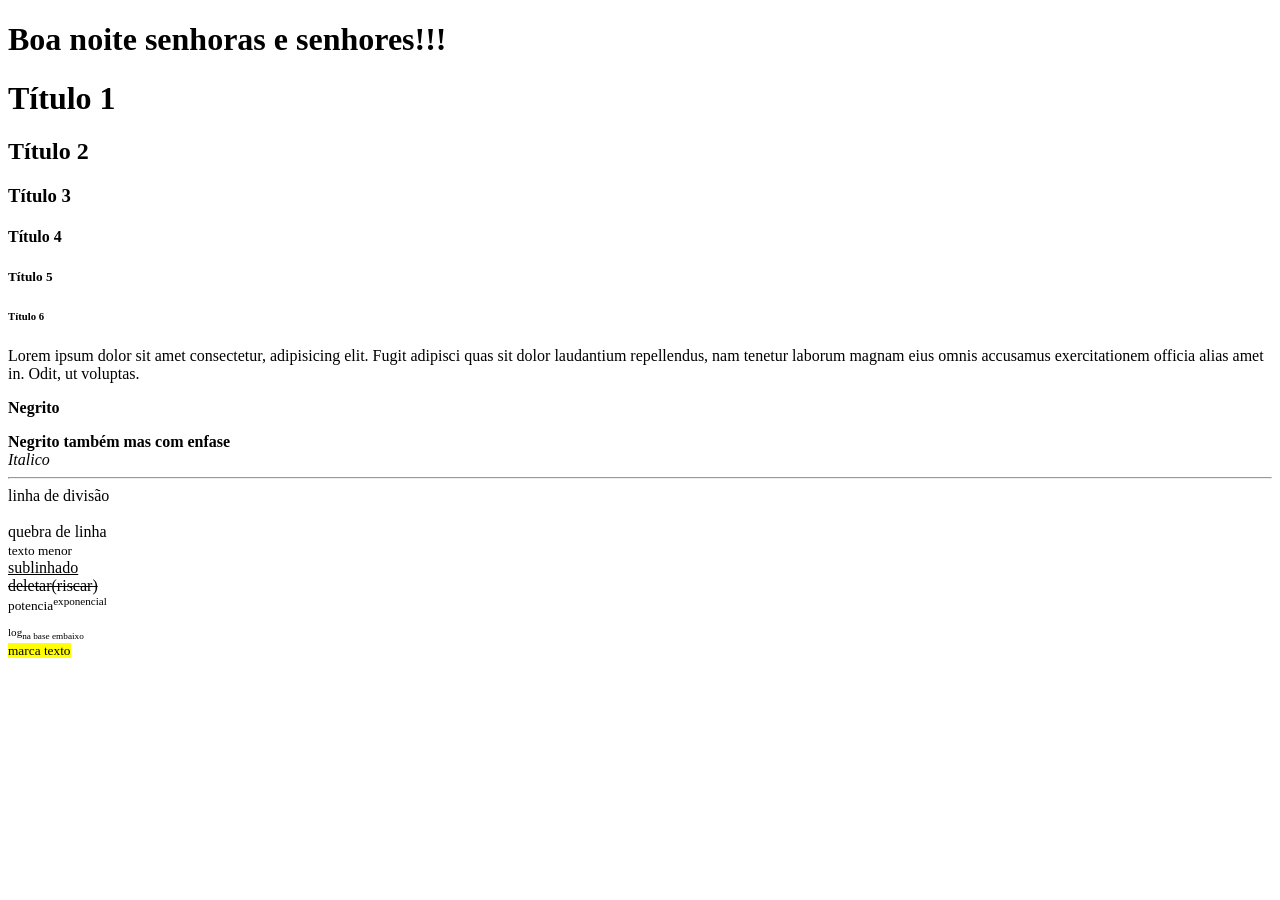
<file: Medias/test.html>
<!DOCTYPE html>
<html lang="pt-br">
<head>
    <meta charset="UTF-8">
    <meta name="viewport" content="width=device-width, initial-scale=1.0">
    <meta name="description" content="Site para treino de hmtl!">
    <meta name="Keywords" content="site,html,ranking,visualização">
    <meta name="author" content="Gustavo Henrique Pereira da Silva">
    <title>Document</title>
</head>
    <h1> Boa noite senhoras e senhores!!! </h1>
<body>
    <h1>Título 1</h1>
    <h2>Título 2</h2>
    <h3>Título 3</h3>
    <h4>Título 4</h4>
    <h5>Título 5</h5>
    <h6>Título 6</h6>
    <p>Lorem ipsum dolor sit amet consectetur, adipisicing elit. Fugit adipisci quas sit dolor laudantium repellendus, nam tenetur laborum magnam eius omnis accusamus exercitationem officia alias amet in. Odit, ut voluptas.</p>
    <p><b>Negrito</b></P>
    <strong>Negrito também mas com enfase</strong><br>
    <i>Italico</i><br>
    <hr> linha de divisão<br>
    <br> quebra de linha <br>
    <small>texto menor</small><br>
    <u>sublinhado</u><br>
    <del>deletar(riscar)</del><br>
    <sup>potencia<sup>exponencial</sup><br>
    <sub>log<sub>na base embaixo</sub></sub><br>
    <mark>marca texto</mark><br>
</body>
<body>
    
</body>

</html>
</file>
<file: assets/css/style.css>
body {
  margin: 0;
  background: #000;
  color: #fff;
  font-family: monospace;
}

.top-nav {
  position: fixed;
  top: 20px;
  right: 40px;
}

.top-nav a {
  color: #fff;
  margin-left: 20px;
  text-decoration: none;
}

.tela-apresentacao .hero {
  background: #000;
  width: 60%;
  margin: 220px auto; 
  padding: 50px;
  text-align: center;
  border: 2px solid #fff; 
  border-radius: 12px;
}

.profile-pic {
  position: absolute;
  top: 50px; 
  left: 50%;
  transform: translateX(-50%);
  width: 220px;
  height: 220px;
  border-radius: 50%;
  background: url('../images/profile.jpg') center/cover no-repeat; 
  border: 4px solid #333; 
  z-index: 2;
}


.socials img {
  width: 40px;
  margin: 10px;
}

.tech-stack {
  display: flex;
  gap: 20px; 
  justify-content: center;
  flex-wrap: wrap;
  margin-top: 20px;
}

.tech-item {
  width: 130px;  
  height: 130px;
  background: #000;
  border: 2px solid #fff;
  border-radius: 10px;
  display: flex;        
  align-items: center;
  justify-content: center;
  overflow: hidden;     
}

.tech-item img {
  width: 100%;
  height: 100%;
  object-fit: cover;
}

.tech-text {
  font-size: 20px;
  line-height: 1.6;
  text-align: center; 
  max-width: 800px;
  margin: 0 auto 20px auto;
  color: #ddd; 
}


.nav-arrow {
  position: fixed;
  top: 50%;
  transform: translateY(-50%);
  background: #111;
  color: #fff;
  border: none;
  width: 100px; 
  height: 100px; 
  font-size: 28px;
  border: 2px solid #fff; 
  border-radius: 50%;
  cursor: pointer;
}

.nav-arrow.right {
  right: 30px;
}

.nav-arrow.left {
  left: 30px;
}


.tela-medias header, .tela-finance header {
  display: flex;
  justify-content: space-between;
  padding: 20px;
}

.menu-toggle {
  cursor: pointer;
}

.side-menu {
  display: none;
  position: absolute;
  top: 60px;
  right: 20px;
  background: #333;
  padding: 10px;
}

.side-menu ul {
  list-style: none;
  padding: 0;
  margin: 0;
}

.side-menu li {
  margin: 10px 0;
}

.tela-medias {
  background: #000;
}

.content-header {
  position: relative;
  margin-bottom: 20px;
}

.content-header .project-title {
  display: block;
  text-align: center;
  font-size: 36px;
  font-weight: bold;
}

.content-header .menu-toggle {
  position: absolute;
  right: 0;
  top: 0;
  cursor: pointer;
  font-size: 32px;
}

.tela-medias .content {
  background: #000; 
  width: 60%;
  margin: 20px auto;
  padding: 50px;
  border-radius: 12px;
  border: 2px solid #fff; 
  text-align: center;
  margin-top: 100px;
}

.project-logo {
  width: 300px;
  margin-bottom: 20px;
}

.video-placeholder {
  width: 1080px;
  max-width: 100%;
  height: auto; 
  margin: 30px auto;
  display: block; 
}


.tela-medias .content h2 {
  margin-top: 40px;
}

.tela-finance {
  background: #000; 
}

.tela-finance .content {
  background: #000;
  width: 60%; 
  margin: 20px auto;
  padding: 50px;
  border: 2px solid #fff;
  border-radius: 12px;
  text-align: center;
  margin-top: 100px;
}


.tela-finance .project-logo {
  width: 300px;
  margin-bottom: 20px;
}


.tela-finance .content h2 {
  margin-top: 40px;
}

.tela-finance .content-header {
  position: relative;
  margin-bottom: 20px;
}

.tela-finance .content-header .project-title {
  display: block;
  text-align: center;
  font-size: 36px;
  font-weight: bold;
}

.tela-finance .content-header .menu-toggle {
  position: absolute;
  right: 0;
  top: 0;
  cursor: pointer;
  font-size: 32px;
}

.tela-finance .video-placeholder {
  width: 1080px;
  max-width: 100%;
  height: auto;
  margin: 30px auto;
  display: block;
  background: none; 
}

.tela-outros {
  background: #000;
}


.outros-header span {
  display: block;
  text-align: left;
  margin-top: 20px;
  margin-left: 20px;
  font-size: 30px;
  font-weight: bold;
  margin-bottom: 40px;
}


.tela-outros .cards {
  display: flex;
  flex-direction: column;
  gap: 100px;
  padding: 40px;
  width: 80%;
  margin: 120px auto; 
}


.tela-outros .project-card {
  display: flex;
  flex-direction: column; 
  align-items: center;
  background: #000;
  padding: 40px;
  border-radius: 16px;
  width: 100%;
  max-width: 800px;
  margin: 0 auto;
  border: 2px solid #fff;
  position: relative; 
  overflow: visible; 
}

.tela-outros .project-card img {
  width: 120px; 
  margin-bottom: 20px;
  position: absolute;
  top: -60px; 
  background: #000; 
}


.tela-outros .project-card div {
  flex: 1;
  text-align: center;
  margin-top: 70px; 
}


.tela-outros .project-card p {
  margin: 0 0 15px 0;
  font-size: 18px;
  line-height: 1.5;
}


.tela-outros .project-card a {
  color: #00ffff;
  text-decoration: underline;
  display: inline-block;
  font-size: 18px;
}

.tela-medias .content {
  text-align: left;
  font-size: 18px;  
  line-height: 1.6; 
}

.tela-medias .content h2 {
  text-align: left; 
}

.tela-medias .content p,
.tela-medias .content ul {
  text-align: left; 
}


.tela-medias img {
  max-width: 25%;
  height: auto;
  display: block;
  margin: 20px auto; 
}

.project-logo {
  max-width: 300px; 
  width: 100%;      
  height: auto;
}


.tela-medias ul {
  margin-left: 20px; 
  font-size: 18px;   
}

.tela-medias li {
  margin-bottom: 8px; 
}

.tela-finance .content {
  text-align: left;
  font-size: 18px;  
  line-height: 1.6; 
}

.tela-finance .content h2 {
  text-align: left; 
}

.tela-finance .content p,
.tela-finance .content ul {
  text-align: left; 
}


.tela-finance img {
  max-width: 100%;
  height: auto;
  display: block;
  margin: 20px auto; 
}



.tela-finance ul {
  margin-left: 20px; 
  font-size: 18px;   
}

.tela-finance li {
  margin-bottom: 8px; 
}
</file>
